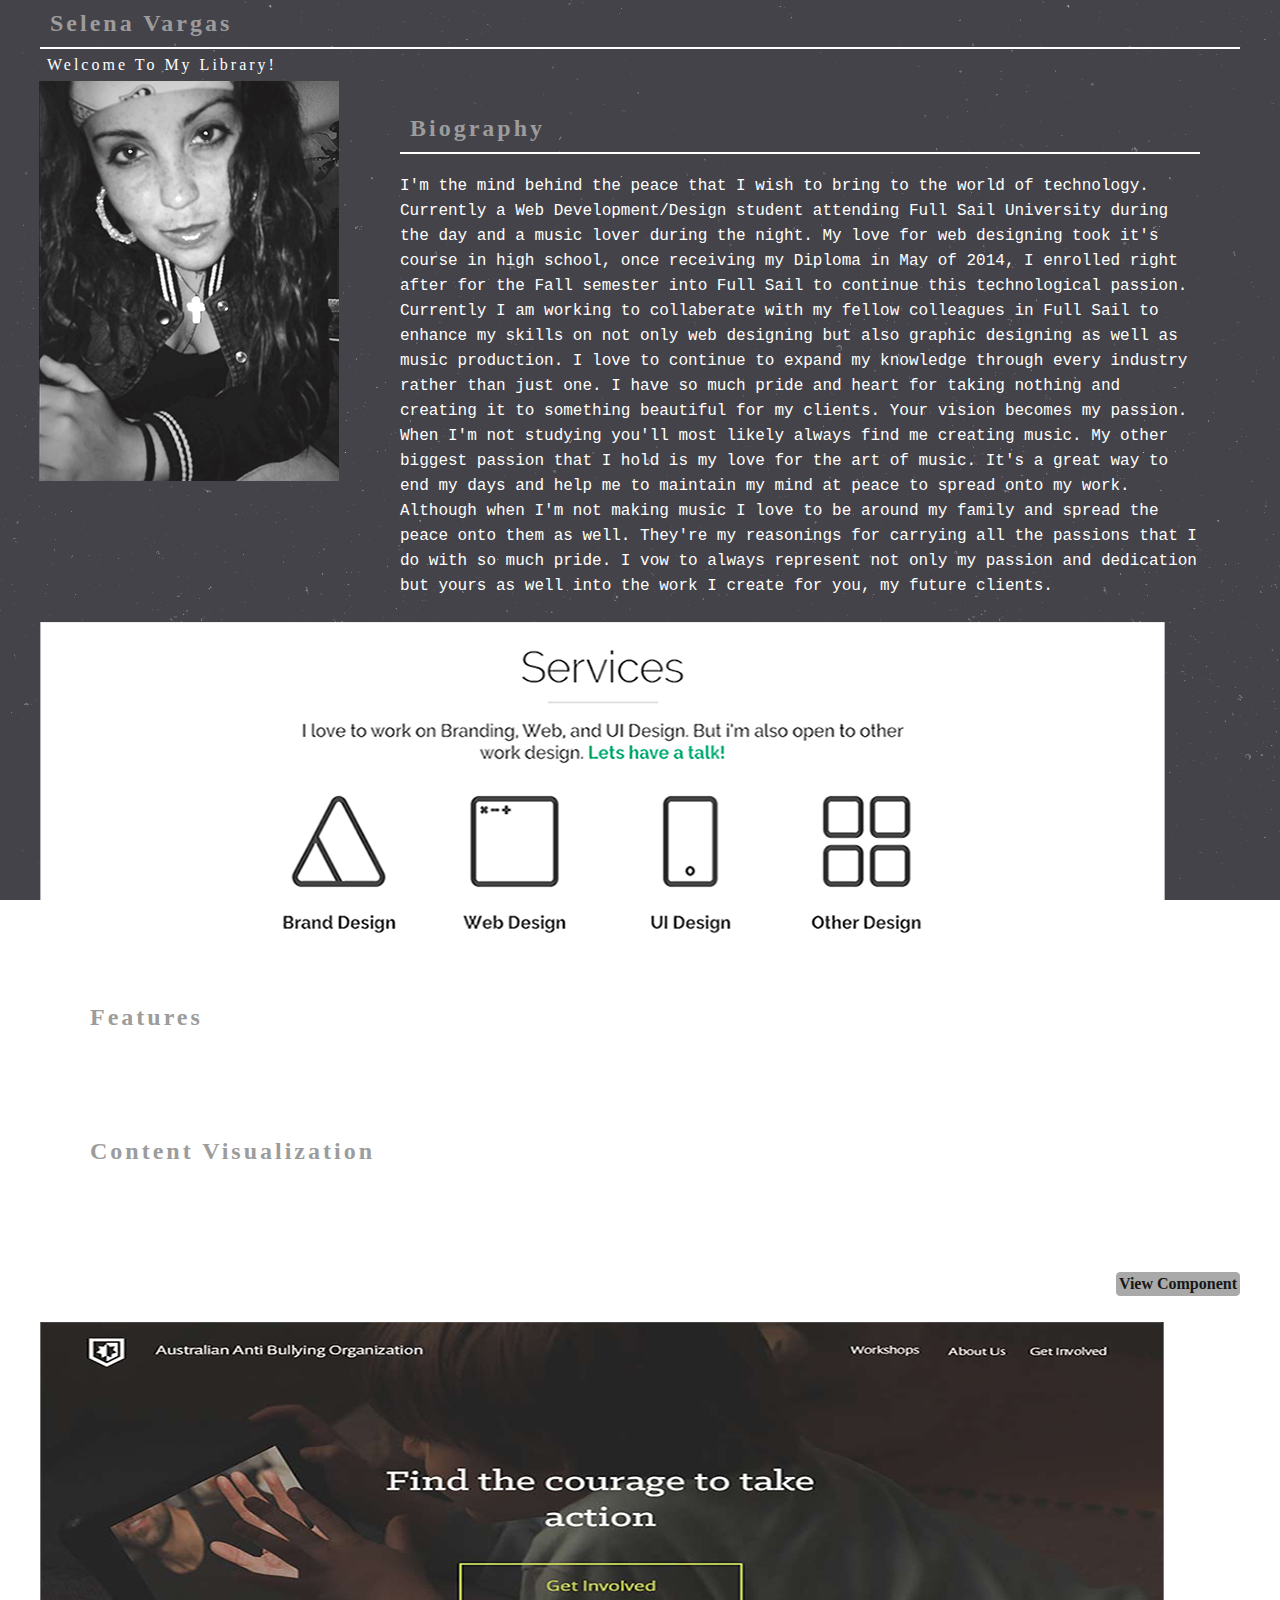
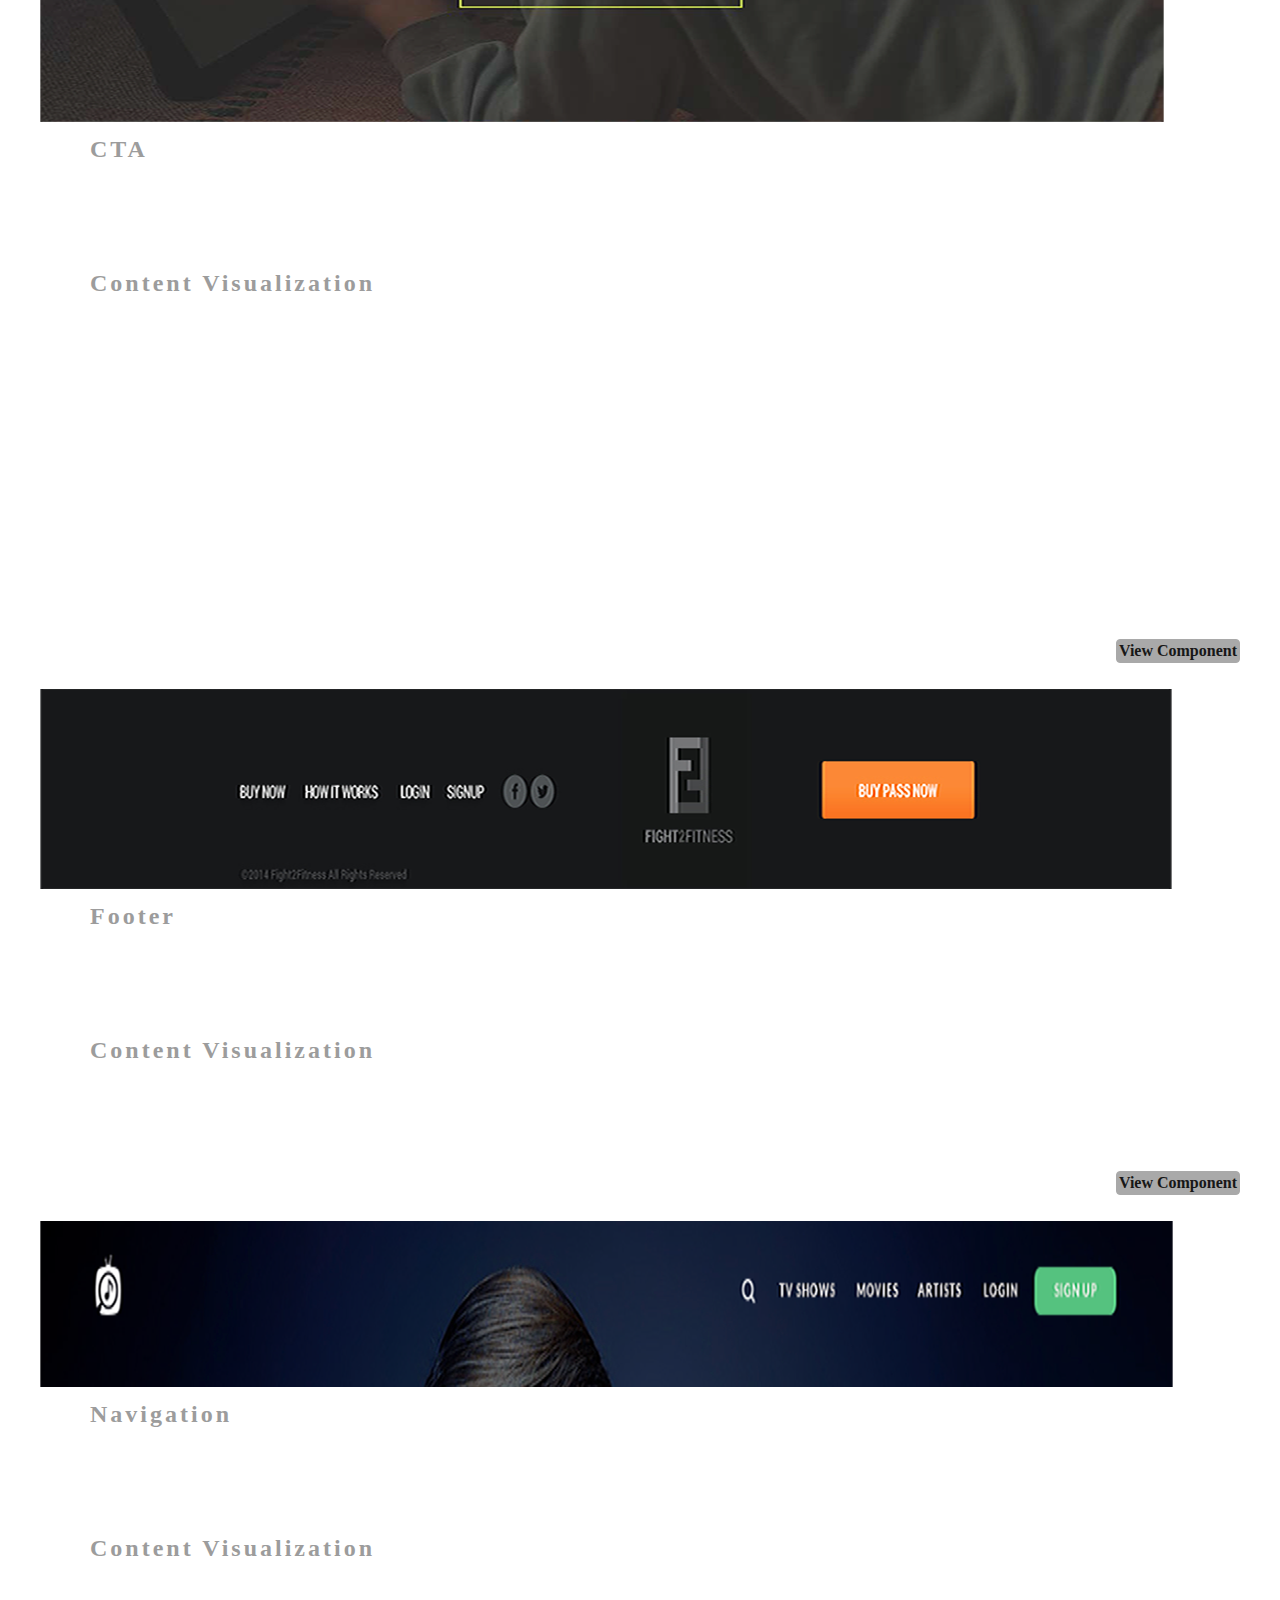
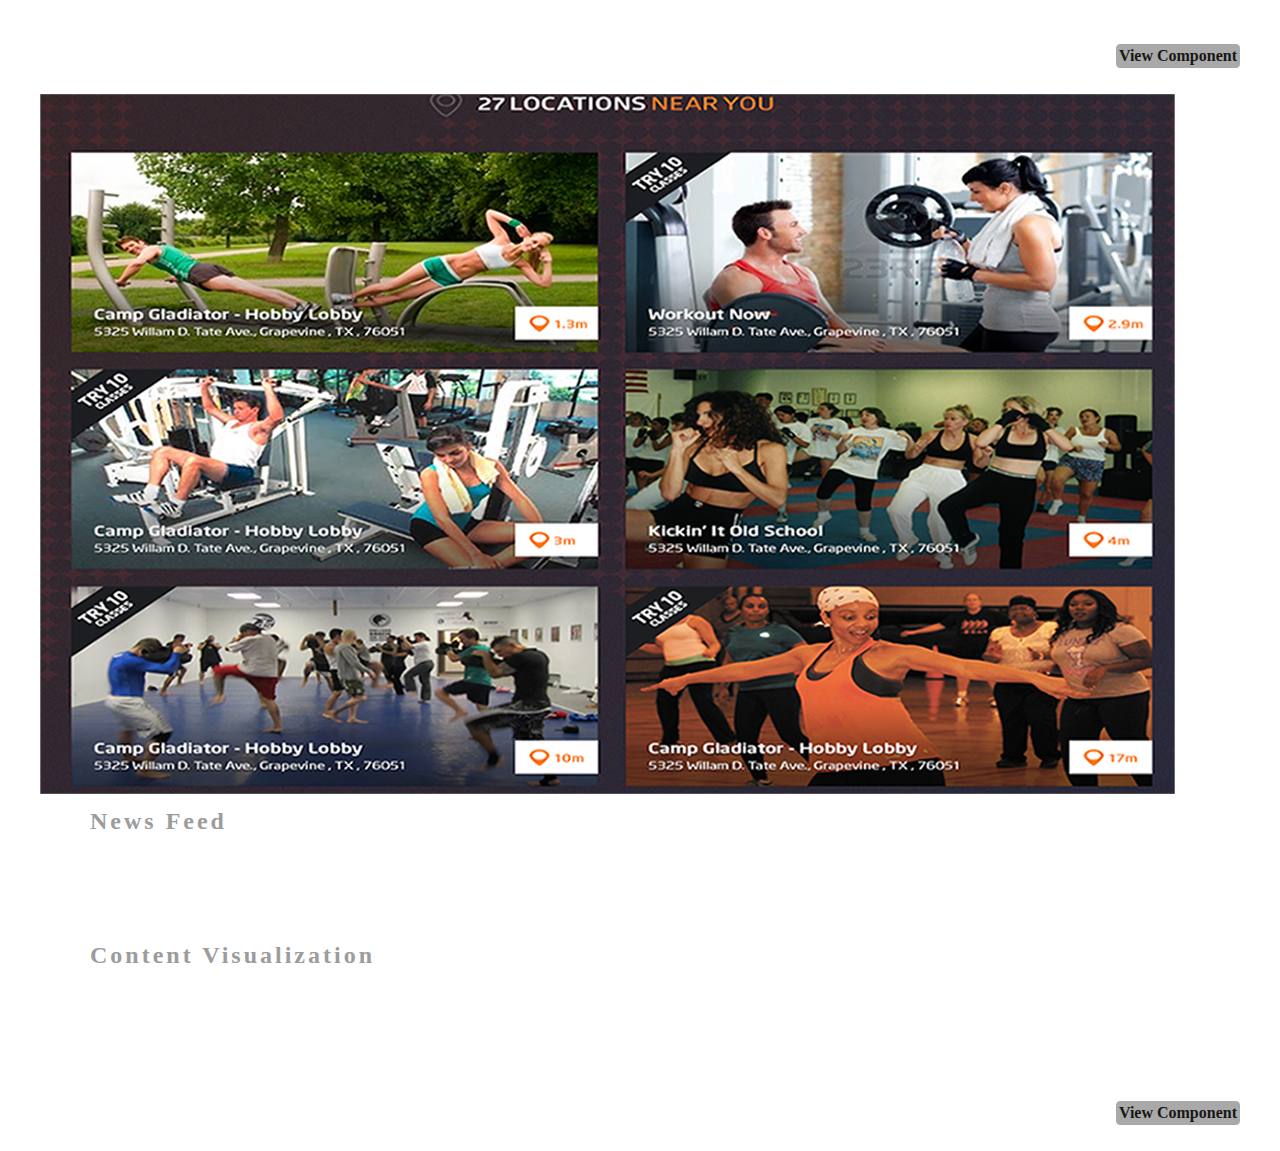
<file: index.html>
<!DOCTYPE html>
<html>
<head>
	<title>WSP: Selena Vargas</title>
	<link rel="stylesheet" type="text/css" href="css/reset.css" />
	<link rel="stylesheet" type="text/css" href="css/main.css" />
</head>
<body>


	<!-- Header -->

	<header>
		<h1>Selena Vargas</h1>
		<p>Welcome To My Library!</p>
	</header>


	<!-- About -->
	<section>
			<article>
				<img class="bio_pic" src="images/svbiosmall.jpg" alt="bio_pic">
			</article>

			<article>
				<h2>Biography</h2>
					<p>I'm the mind behind the peace that I wish to bring to the world of technology.
						Currently a Web Development/Design student attending Full Sail University during the day and a music lover during the night.
						My love for web designing took it's course in high school, once receiving my Diploma in May of 2014, I enrolled right after for the Fall semester into Full Sail to continue this technological passion.
						Currently I am working to collaberate with my fellow colleagues in Full Sail to enhance my skills on not only web designing but also graphic designing as well as music production.
						I love to continue to expand my knowledge through every industry rather than just one. I have so much pride and heart for taking nothing and creating it to something beautiful for my clients.
						Your vision becomes my passion. When I'm not studying you'll most likely always find me creating music. My other biggest passion that I hold is my love for the art of music. It's a great way to end my days and help me to maintain my mind at peace to spread onto my work.
						Although when I'm not making music I love to be around my family and spread the peace onto them as well. They're my reasonings for carrying all the passions that I do with so much pride.
						I vow to always represent not only my passion and dedication but yours as well into the work I create for you, my future clients.
					</p>
			</article>
	</section>

	<!-- Blog, Components -->

	<section>
			<article>
				<img class="component1pic" src="images/component1small.png">
				<h2>Features</h2>
					<p>This section of the website allows users to view what the company/developer
						has to offer and or what he/she is interested in working with. In this case the developer is
						is letting users know he/she loves to work on specific designs listed above but is also open minded to
						learning new designs to work with.
					</p>
				<h3>Content Visualization</h3>
					<p>The visual above starts off with a heading. "Services" consist of a h1-h5 tag. Next you have a
					paragraph tag where it says "I love to work on Branding, Web, and UI Design. But I'm also open
					to other work design. Lets have a talk!" After that "Brand Design, Web Design, UI Design, and Other Design
					consist of heading tags between h1-h5.
					</p>

				<a href="components/1/component.html">View Component</a>

			</article>
	</section>

	<section>
			<article>
				<img class="component1pic" src="images/component2small.png">
				<h2>CTA</h2>
					<p>This section of the website allows users to immediately understand the topic that this website
						is about. It's bringing the user's attention to the topic of bullying and how the company
						wants viewers to participate into the movement of anti-bullying by finding out
						how they too can get involved to stop this world tragedy.
					</p>
				<h3>Content Visualization</h3>
					<p>HTML: The visual above starts off with a title of, "Australian Anti Bullying Organization" which is in a heading
					tag of h1-h5. "Workshops, About Us, and Get Involved" are in a navigation unordered list tag. The words below it "Find the
					courage to take action may be a heading tag as well between h3-h5. "Get Involved" is an anchor tag to take you
					to the next page that will tell you how exactly to become involved with their movement.
					</p>
				<p>CSS: The css of the above image consist of the company's logo floated to the left with a width of half of the page. The title of the web page
					has a margin-bottom of 10px followed by the font-family of"Arial Narrow" and the font size is about 12-15px, which I believe is also the
					default font for this website. Followed by that is the unordered list and that list has a display block of inline
					to make it appear across the screen as it shows. Making our way down the CTA of the page is a heading tag that has
					been possibly positioned down and or "margin auto 0;" to make it the center of the website also having the font size
					of 30px with a font-family of "Arial" bold. Between the CTA and anchor tag is a padding of 10px. "Get Involved" consist
					of a "border: 3px solid #99FF00" with a padding-bottom of 10px to separate the words and a color of "#99FF00". Finally the whole CTA consist
					of a background image that is possibly rounded, fixed, or cover.
				</p>

				<a href="components/2/component.html">View Component</a>

			</article>
	</section>

		<section>
			<article>
				<img class="component1pic" src="images/component3small.png">
				<h2>Footer</h2>
					<p>This section of the website allows users to get a quick refreshment of all of the content
						on the page and also access their account or sign up with the
						company once you have scrolled and viewed the entire site as a whole. It also allows you
						another chance to buy a membership pass with them before you exit the site.
					</p>
				<h3>Content Visualization</h3>
					<p>The visual above starts off with a navigation unordered list tag consisting of the words
					"BUY NOW, HOT IT WORKS, LOGIN, SIGNUP". Followed by an anchor tag of the words "BUY PASS NOW".
					On the very bottom of the template, "2014 Fight2Fitness All Rights Reserved" is a paragraph tag
					with a copyright symbol tag.</p>

				<a href="components/3/component.html">View Component</a>

			</article>
		</section>

	<section>
			<article>
				<img class="component1pic" src="images/component4small.png">
				<h2>Navigation</h2>
					<p>This section of the website allows users to navigate through the website with ease.
						All of the content that the website holds is right on top for the user to get to
						a specific topic they're wanting to research without having to scroll through the entire
						site to find it.
					</p>
				<h3>Content Visualization</h3>
					<p>The visual above is strictly all navigation. The words "TV SHOWS, MOVIES, ARTISTS, LOGIN, SIGN UP"
					are all in a navigation unordered list. The search button may possibly be an icon to help with the navigation.
					</p>

				<a href="components/4/component.html">View Component</a>

			</article>
	</section>

	<section>
			<article>
				<img class="component1pic" src="images/component5small.png">
				<h2>News Feed</h2>
					<p>This section of the website allows users to see what's going on currently with the company. It
						allows visitors to know what and where the next available gym classes are to participate in as well
						and how far they currently are from that particular class.
					</p>
				<h3>Content Visualization</h3>
					<p>The visual above starts off with a heading tag of h1-h5 of the words "27 LOCATIONS NEAR YOU". Followed
					by that is the name of each exercise class on the images listed. Below the name of each class is
					a paragraph tag following the address the exercise class is located. Next to the location of the class
					may be another paragraph tag containing the miles the current user is from that class.</p>

				<a href="components/5/component.html">View Component</a>

			</article>
	</section>

</body>
</html>
</file>
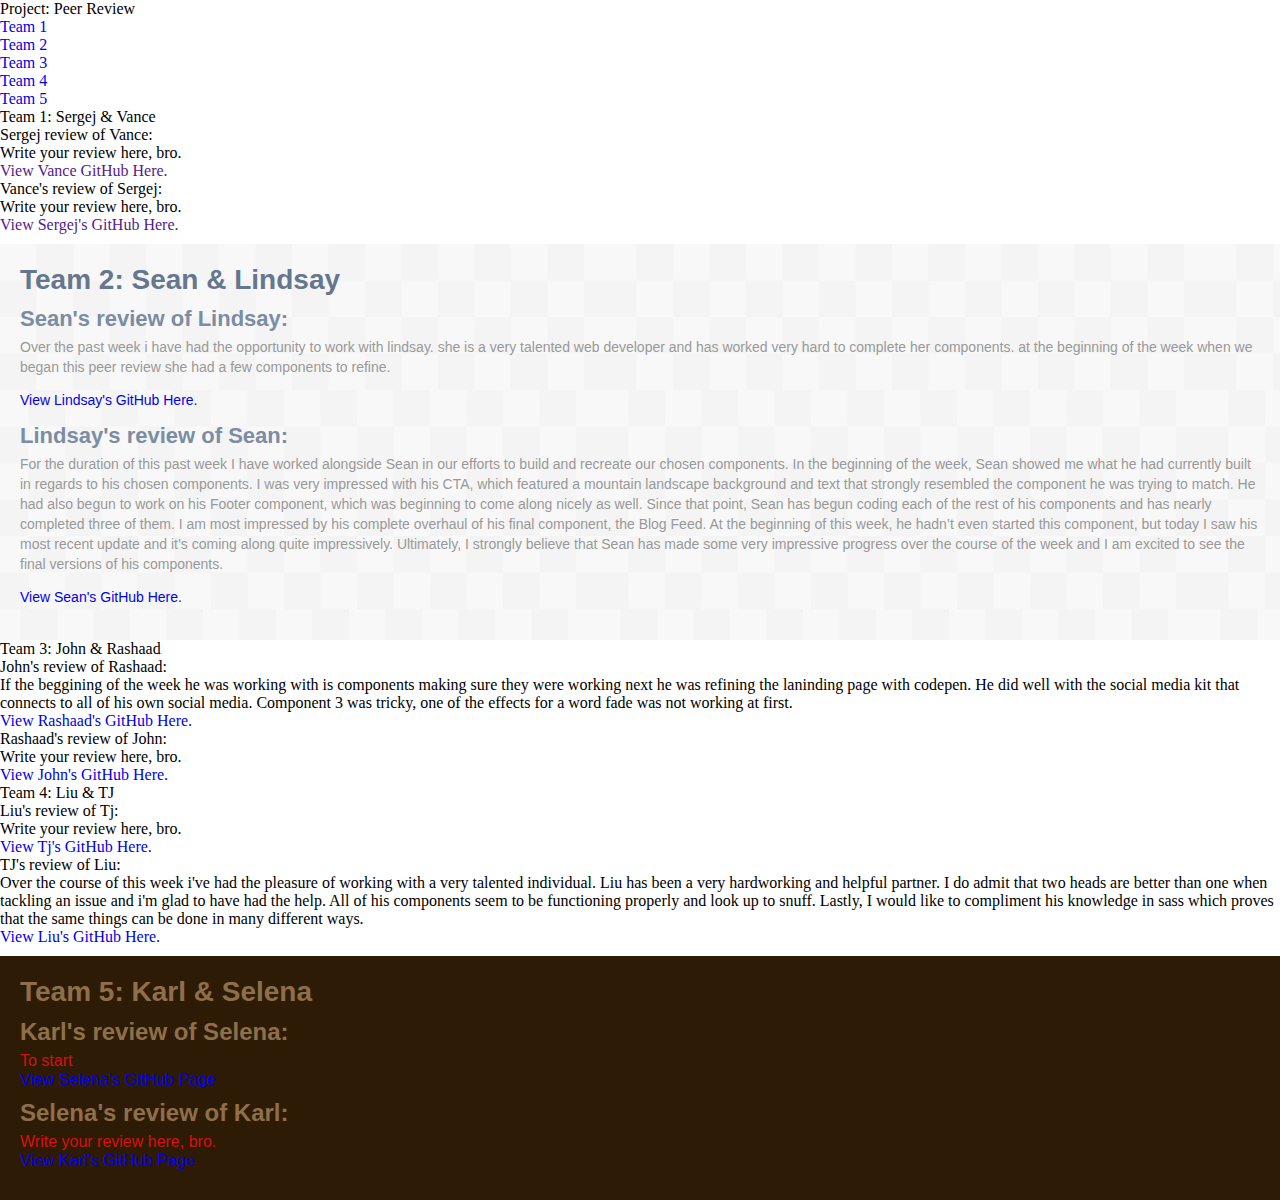
<file: workspace 2/index.html>
<!DOCTYPE html>
<html lang= "en">
	<head>
		<meta charset= "utf-8"/>
		<meta name="viewport" content="width=device-width, initial-scale=1, maximum-scale=1">
		<title>Project: Peer Review</title>
		
		<link href="css/reset.css" rel="stylesheet" type="text/css" />
		<link href="css/style.css" rel="stylesheet" type="text/css" />
	</head>
	
	
	<body>
		
		<header>
			<h1>Project: Peer Review</h1>
			<nav>
				<ul>
					<li><a href="#" class="link" data-this=".team1" data-last=".page">Team 1</a></li>
					<li><a href="#" class="link" data-this=".team2" data-last=".page">Team 2</a></li>
					<li><a href="#" class="link" data-this=".team3" data-last=".page">Team 3</a></li>
					<li><a href="#" class="link" data-this=".team4" data-last=".page">Team 4</a></li>
					<li><a href="#" class="link" data-this=".team5" data-last=".page">Team 5</a></li>
				</ul>
			</nav>
		</header>
		
		
<!-- 	Team 1 -->
		<section class="page team1">
			<h2>Team 1: Sergej & Vance</h2>
			
			<article>
				<h3>Sergej review of Vance:</h3>
				<p>Write your review here, bro.</p>
				<a href="" target="_blank">View Vance GitHub Here.</a>
			</article>
			
			<article>
			 	<h3>Vance's review of Sergej:</h3>
				<p>Write your review here, bro.</p>
				<a href="" target="_blank">View Sergej's GitHub Here.</a>
			</article>
        </section>
<!-- End Team 1 -->		
		
		
		
		

<!-- 	Team 2 -->		
		<section class="page team2">
			<h2>Team 2: Sean & Lindsay</h2>
			
			<article>
				<h3>Sean's review of Lindsay:</h3>
				<p>Over the past week i have had the opportunity to work with lindsay. she is a very talented web developer and has worked very hard
				to complete her components. at the beginning of the week when we began this peer review she had a few components to refine.
				</p>
				<a href="http://lindsayhampton.github.io/WSP/" target="_blank">View Lindsay's GitHub Here.</a>
			</article>
			
			<article>
			 	<h3>Lindsay's review of Sean:</h3>
				<p>For the duration of this past week I have worked alongside Sean in our efforts to build and recreate our chosen components. In the beginning of the week, Sean showed me what he had currently built in regards to his chosen components. I was very impressed with his CTA, which featured a mountain landscape background and text that strongly resembled the component he was trying to match. He had also begun to work on his Footer component, which was beginning to come along nicely as well. Since that point, Sean has begun coding each of the rest of his components and has nearly completed three of them. I am most impressed by his complete overhaul of his final component, the Blog Feed. At the beginning of this week, he hadn’t even started this component, but today I saw his most recent update and it’s coming along quite impressively. Ultimately, I strongly believe that Sean has made some very impressive progress over the course of the week and I am excited to see the final versions of his components.</p>
				<a href="http://seanedw1.github.io/wsp_edwards_sean/index.html" target="_blank">View Sean's GitHub Here.</a>
			</article>

		</section>
<!-- End Team 2 -->	
		
		
		
		
<!-- 	Team 3 -->				
		<section class="page team3">
			<h2>Team 3: John & Rashaad</h2>
			<article>
				<h3>John's review of Rashaad:</h3>
				<p>If the beggining of the week he was working with is components making sure they were working next he was
				refining the laninding page with codepen. He did well with the social media kit that connects to all of  his own social media.
				Component 3 was tricky, one of the effects for a word fade was not working at first.</p>
				<a href="http://mangenius200.github.io/WSP/wsp_project-master/index.html" target="_blank">View Rashaad's GitHub Here.</a>
			</article>
			
			<article>
			 	<h3>Rashaad's review of John:</h3>
				<p>Write your review here, bro.</p>
				<a href="http://johnkunkle1987.github.io/Web-Standards-Project/week_1_project/" target="_blank">View John's GitHub Here.</a>
			</article>
		</section>
<!-- End Team 3 -->	
		
		
		
		
		
<!-- 	Team 4 -->						
		<section class="page team4">
			<h2>Team 4: Liu  & TJ</h2>
			<article>
				<h3>Liu's review of Tj:</h3>
				<p>Write your review here, bro.</p>
				<a href="http://fs-timothymccoy.github.io/WSP/ProjectPlanning/index.html" target="_blank">View Tj's GitHub Here.</a>
			</article>
			
			<article>
			 	<h3>TJ's review of Liu:</h3>
				<p>Over the course of this week i've had the pleasure of working with a very talented individual. Liu has been a very hardworking and helpful partner. I do admit that two heads are better than one when tackling an issue and i'm glad to have had the help. All of his components seem to be functioning properly and look up to snuff. Lastly, I would like to compliment his knowledge in sass which proves that the same things can be done in many different ways.</p>
				<a href="http://maumasi.github.io/WSP_082015/" target="_blank">View Liu's GitHub Here.</a>
			</article>
			
    	</section>		
<!-- End Team 4 -->	


<!-- 	Team 5 -->						
		<section class="page team5">
			<h2>Team 5: Karl & Selena</h2>
			<article>
				<h3>Karl's review of Selena:</h3>
				<p>To start</p>
				<a href="http://smvargas787.github.io/WSP-2.5/index.html" target="_blank">View Selena's GitHub Page</a>
			</article>
			
			<article>
			 	<h3>Selena's review of Karl:</h3>
				<p>Write your review here, bro.</p>
			    <a href="http://kjrohr.github.io/wps_project/blog/index.html" target="_blank">View Karl's GitHub Page</a>
			</article>
			
			
            
            
		</section>		
<!-- End Team 5 -->	



		
<!-- jquery -->
		<script src="https://ajax.googleapis.com/ajax/libs/jquery/1.11.3/jquery.min.js"></script>
	<!--	<script src="js/jquery-1.11.3.min.js"></script> -->
		<script src="js/main.js"></script>
		
	</body>
</html>
</file>
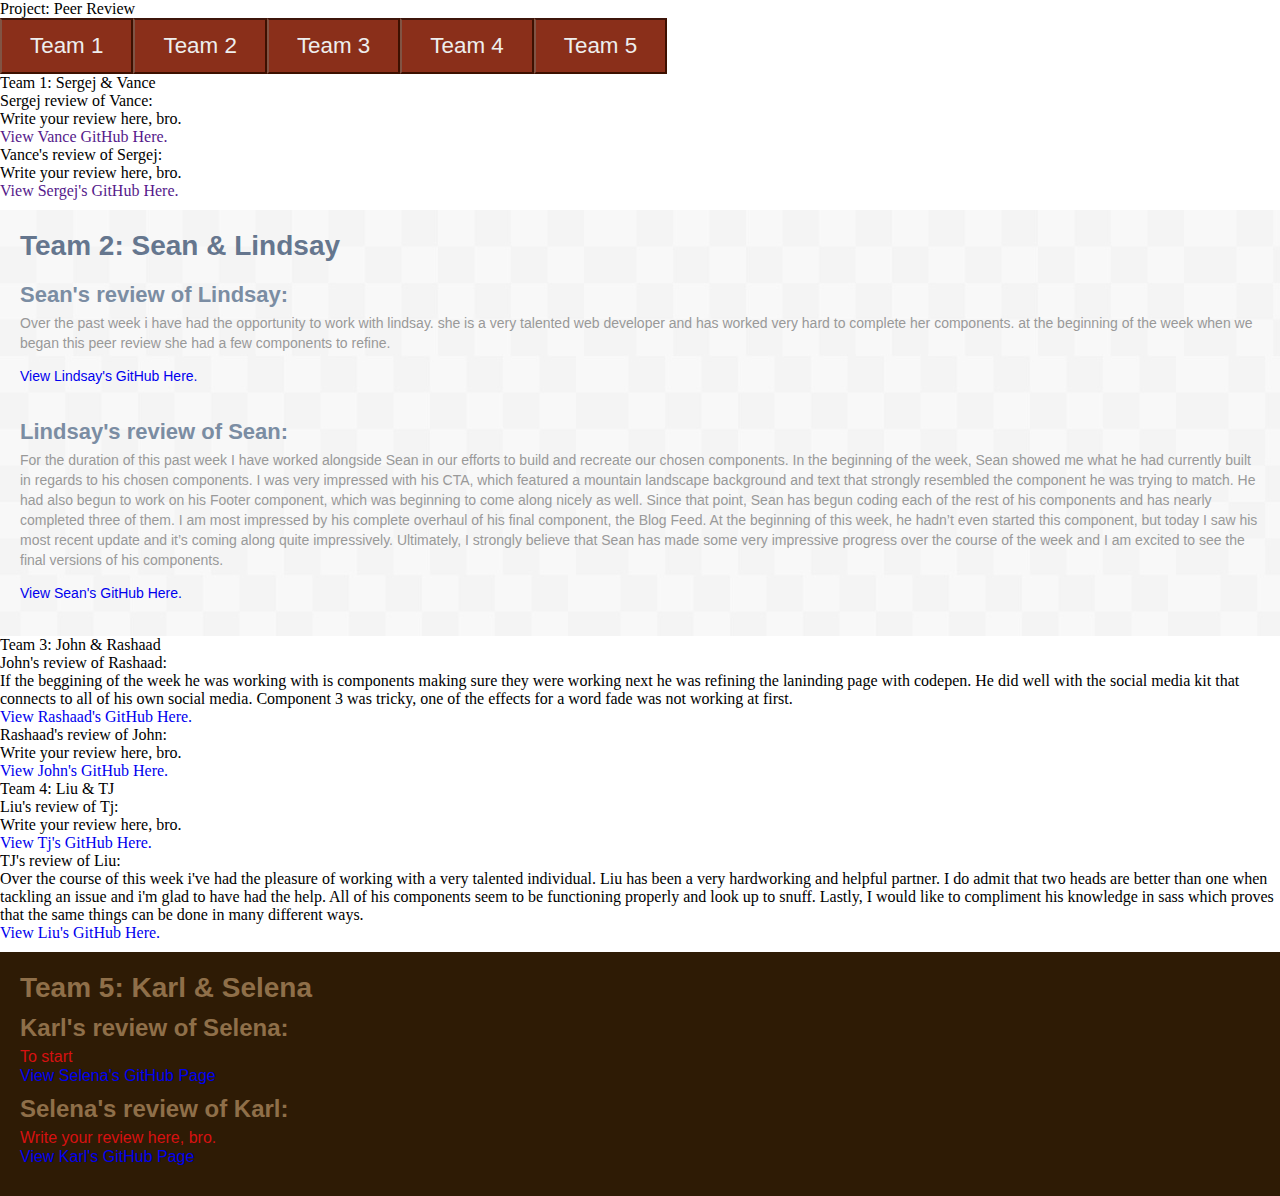
<file: workspace 3/index.html>
<!DOCTYPE html>
<html lang= "en">
	<head>
		<meta charset= "utf-8"/>
		<meta name="viewport" content="width=device-width, initial-scale=1, maximum-scale=1">
		<title>Project: Peer Review</title>
		
		<link href="css/reset.css" rel="stylesheet" type="text/css" />
		<link href="css/style.css" rel="stylesheet" type="text/css" />
	</head>
	
	
	<body>
		
		<header>
			<h1>Project: Peer Review</h1>
			<nav>
				<ul id="nav">
					<li><a href="#" class="link" data-this=".team1" data-last=".page">Team 1</a></li>
					<li><a href="#" class="link" data-this=".team2" data-last=".page">Team 2</a></li>
					<li><a href="#" class="link" data-this=".team3" data-last=".page">Team 3</a></li>
					<li><a href="#" class="link" data-this=".team4" data-last=".page">Team 4</a></li>
					<li><a href="#" class="link" data-this=".team5" data-last=".page">Team 5</a></li>
				</ul>
			</nav>
		</header>
		
		
<!-- 	Team 1 -->
		<section class="page team1">
			<h2>Team 1: Sergej & Vance</h2>
			
			<article>
				<h3>Sergej review of Vance:</h3>
				<p>Write your review here, bro.</p>
				<a href="" target="_blank">View Vance GitHub Here.</a>
			</article>
			
			<article>
			 	<h3>Vance's review of Sergej:</h3>
				<p>Write your review here, bro.</p>
				<a href="" target="_blank">View Sergej's GitHub Here.</a>
			</article>
        </section>
<!-- End Team 1 -->		
		
		
		
		

<!-- 	Team 2 -->		
		<section class="page team2">
			<h2>Team 2: Sean & Lindsay</h2>
			
			<article>
				<h3>Sean's review of Lindsay:</h3>
				<p>Over the past week i have had the opportunity to work with lindsay. she is a very talented web developer and has worked very hard
				to complete her components. at the beginning of the week when we began this peer review she had a few components to refine.
				</p>
				<a href="http://lindsayhampton.github.io/WSP/" target="_blank">View Lindsay's GitHub Here.</a>
			</article>
			
			<article>
			 	<h3>Lindsay's review of Sean:</h3>
				<p>For the duration of this past week I have worked alongside Sean in our efforts to build and recreate our chosen components. In the beginning of the week, Sean showed me what he had currently built in regards to his chosen components. I was very impressed with his CTA, which featured a mountain landscape background and text that strongly resembled the component he was trying to match. He had also begun to work on his Footer component, which was beginning to come along nicely as well. Since that point, Sean has begun coding each of the rest of his components and has nearly completed three of them. I am most impressed by his complete overhaul of his final component, the Blog Feed. At the beginning of this week, he hadn’t even started this component, but today I saw his most recent update and it’s coming along quite impressively. Ultimately, I strongly believe that Sean has made some very impressive progress over the course of the week and I am excited to see the final versions of his components.</p>
				<a href="http://seanedw1.github.io/wsp_edwards_sean/index.html" target="_blank">View Sean's GitHub Here.</a>
			</article>

		</section>
<!-- End Team 2 -->	
		
		
		
		
<!-- 	Team 3 -->				
		<section class="page team3">
			<h2>Team 3: John & Rashaad</h2>
			<article>
				<h3>John's review of Rashaad:</h3>
				<p>If the beggining of the week he was working with is components making sure they were working next he was
				refining the laninding page with codepen. He did well with the social media kit that connects to all of  his own social media.
				Component 3 was tricky, one of the effects for a word fade was not working at first.</p>
				<a href="http://mangenius200.github.io/WSP/wsp_project-master/index.html" target="_blank">View Rashaad's GitHub Here.</a>
			</article>
			
			<article>
			 	<h3>Rashaad's review of John:</h3>
				<p>Write your review here, bro.</p>
				<a href="http://johnkunkle1987.github.io/Web-Standards-Project/week_1_project/" target="_blank">View John's GitHub Here.</a>
			</article>
		</section>
<!-- End Team 3 -->	
		
		
		
		
		
<!-- 	Team 4 -->						
		<section class="page team4">
			<h2>Team 4: Liu  & TJ</h2>
			<article>
				<h3>Liu's review of Tj:</h3>
				<p>Write your review here, bro.</p>
				<a href="http://fs-timothymccoy.github.io/WSP/ProjectPlanning/index.html" target="_blank">View Tj's GitHub Here.</a>
			</article>
			
			<article>
			 	<h3>TJ's review of Liu:</h3>
				<p>Over the course of this week i've had the pleasure of working with a very talented individual. Liu has been a very hardworking and helpful partner. I do admit that two heads are better than one when tackling an issue and i'm glad to have had the help. All of his components seem to be functioning properly and look up to snuff. Lastly, I would like to compliment his knowledge in sass which proves that the same things can be done in many different ways.</p>
				<a href="http://maumasi.github.io/WSP_082015/" target="_blank">View Liu's GitHub Here.</a>
			</article>
			
    	</section>		
<!-- End Team 4 -->	


<!-- 	Team 5 -->						
		<section class="page team5">
			<h2>Team 5: Karl & Selena</h2>
			<article>
				<h3>Karl's review of Selena:</h3>
				<p>To start</p>
				<a href="http://smvargas787.github.io/WSP-2.5/index.html" target="_blank">View Selena's GitHub Page</a>
			</article>
			
			<article>
			 	<h3>Selena's review of Karl:</h3>
				<p>Write your review here, bro.</p>
			    <a href="http://kjrohr.github.io/wps_project/blog/index.html" target="_blank">View Karl's GitHub Page</a>
			</article>
			
			
            
            
		</section>		
<!-- End Team 5 -->	



		
<!-- jquery -->
		<script src="https://ajax.googleapis.com/ajax/libs/jquery/1.11.3/jquery.min.js"></script>
	<!--	<script src="js/jquery-1.11.3.min.js"></script> -->
		<script src="js/main.js"></script>
		
	</body>
</html>
</file>
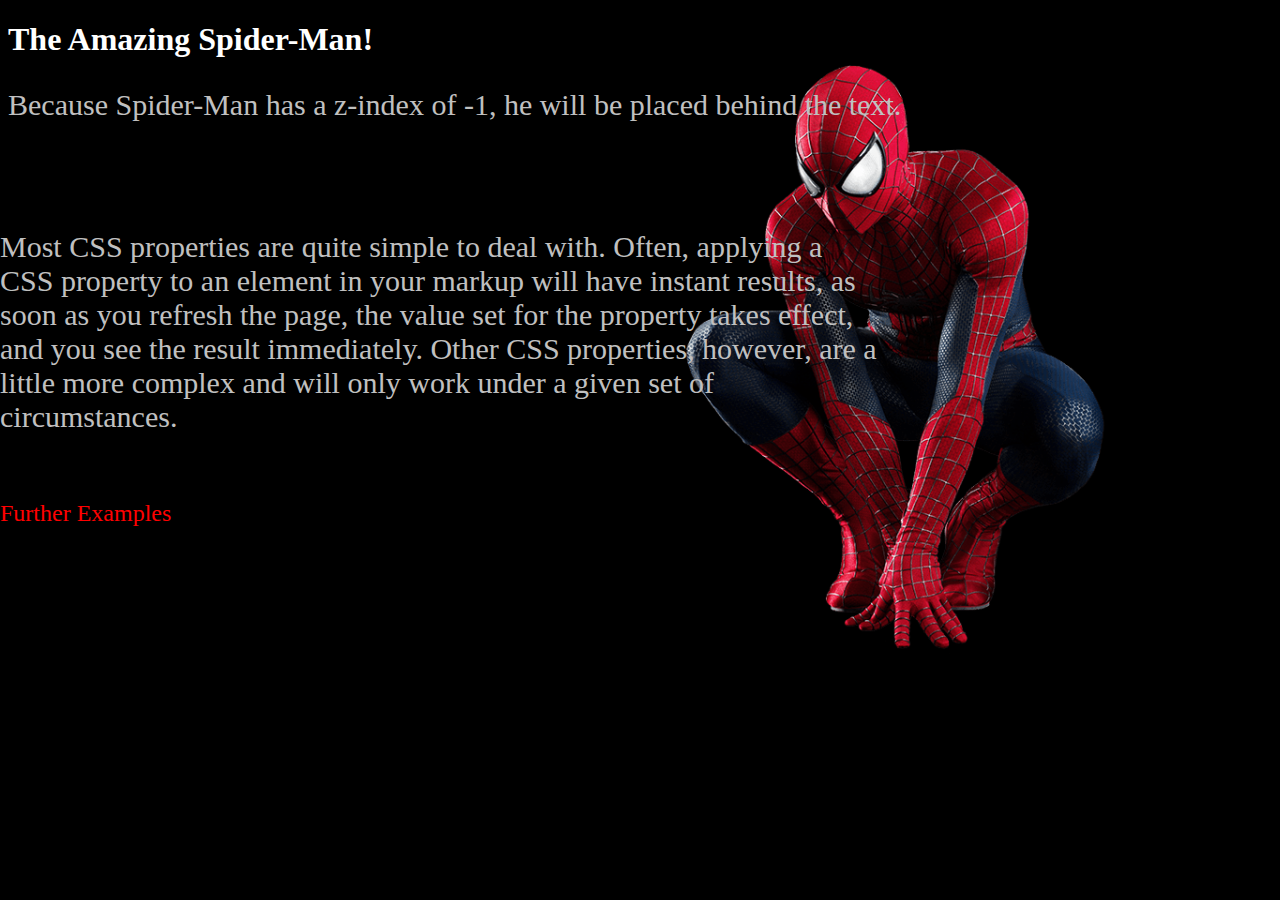
<file: Z-Index/z-index.html>
<!DOCTYPE html>
<html>
<head>
    <link rel="stylesheet" type="text/css" href="css/style.css" />
</head>
<body>

<h1>The Amazing Spider-Man!</h1>

<img class="spiderman" src="images/spiderman.png" alt="spiderman">

<p>Because Spider-Man has a z-index of -1, he will be placed behind the text.</p>

<p>
    Most CSS properties are quite simple to deal with. Often,
    applying a CSS property to an element in your markup will have instant results,
    as soon as you refresh the page, the value set for the property takes effect,
    and you see the result immediately. Other CSS properties, however, are a little more complex
    and will only work under a given set of circumstances.
</p>

<a href="http://www.smashingmagazine.com/2009/09/the-z-index-css-property-a-comprehensive-look/">Further Examples</a>










<!--<section>-->

<!--<h2>Top Negative Margins</h2>-->
<!--<img class="zindex" src="images/Negative.png" alt="spiderman">-->

<!--<h3>Z-Index values but no positioning.</h3>-->
<!--<img class="zindex" src="images/nonposition.png" alt="spiderman">-->

<!--<h4>Z-Index with Position: Relative added to the values.</h4>-->
<!--<img class="zindex" src="images/zindex.png" alt="spiderman">-->

<!--</section>-->

</body>
</html>
</file>
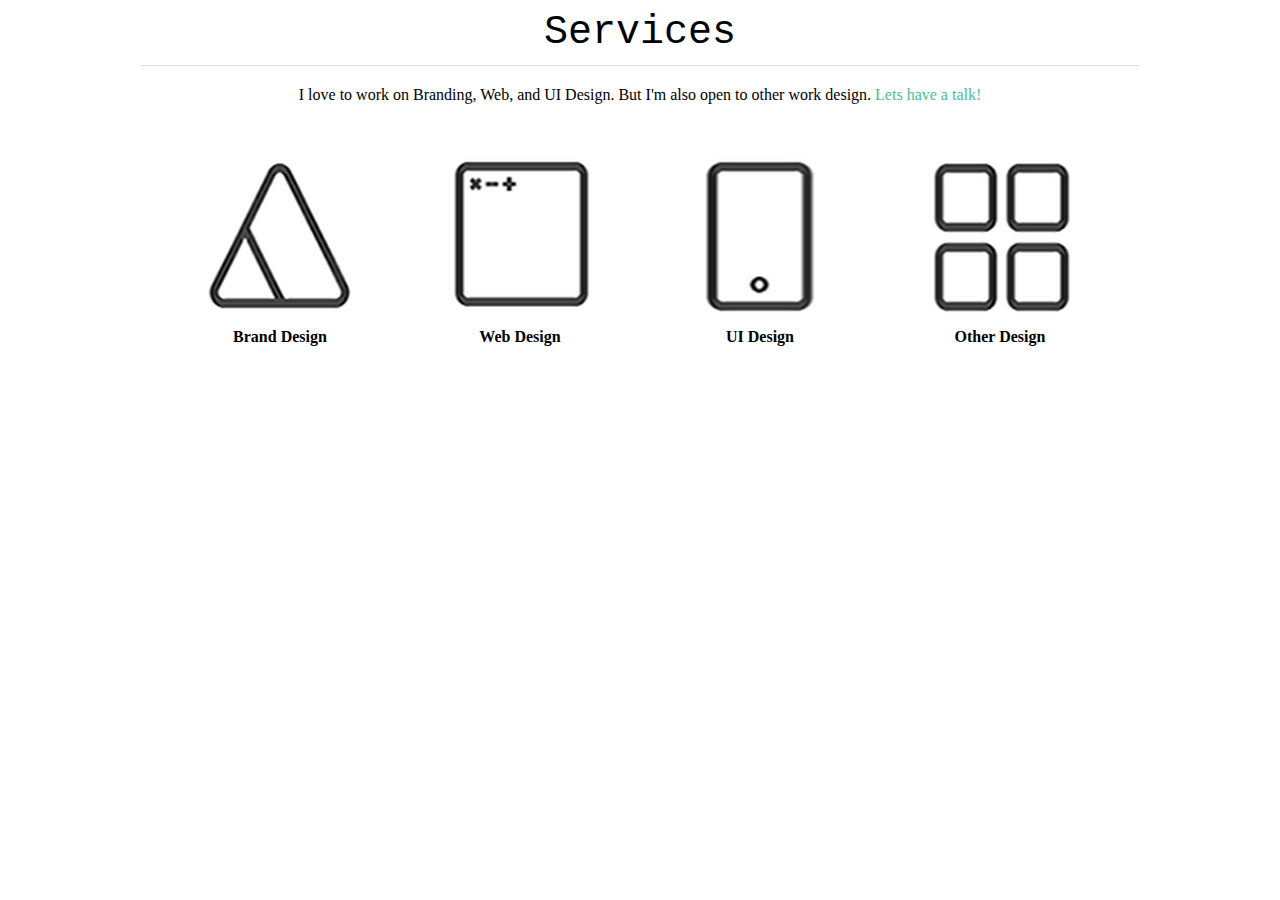
<file: components/1/component.html>
<!DOCTYPE html>
<html>
<head>
	<title>WSP Component: Selena Vargas</title>

	<link rel="stylesheet" type="text/css" href="../../css/reset.css" />
	<link rel="stylesheet" type="text/css" href="component.css" />

	
</head>
<body>

	<!-- Component -->
	<section>
		<h2>Services</h2>
		<p>I love to work on Branding, Web, and UI Design. But I'm also open to other work design.
			<strong>Lets have a talk!</strong>
		</p>

		<article>
			<img src="Brand_Designsmall.png" alt="Brand_Design">
			<h3>Brand Design</h3>
		</article>

		<article>
			<img src="Web_Designsmall.png" alt="Web_Design">
			<h3>Web Design</h3>
		</article>

		<article>
			<img src="UI_Designsmall.png" alt="UI_Design">
			<h3>UI Design</h3>
		</article>

		<article>
			<img src="Other_Designsmall.png" alt="Other_Design">
			<h3>Other Design</h3>
		</article>

	</section>

	<!-- End Component -->
	
</body>
</html>
</file>
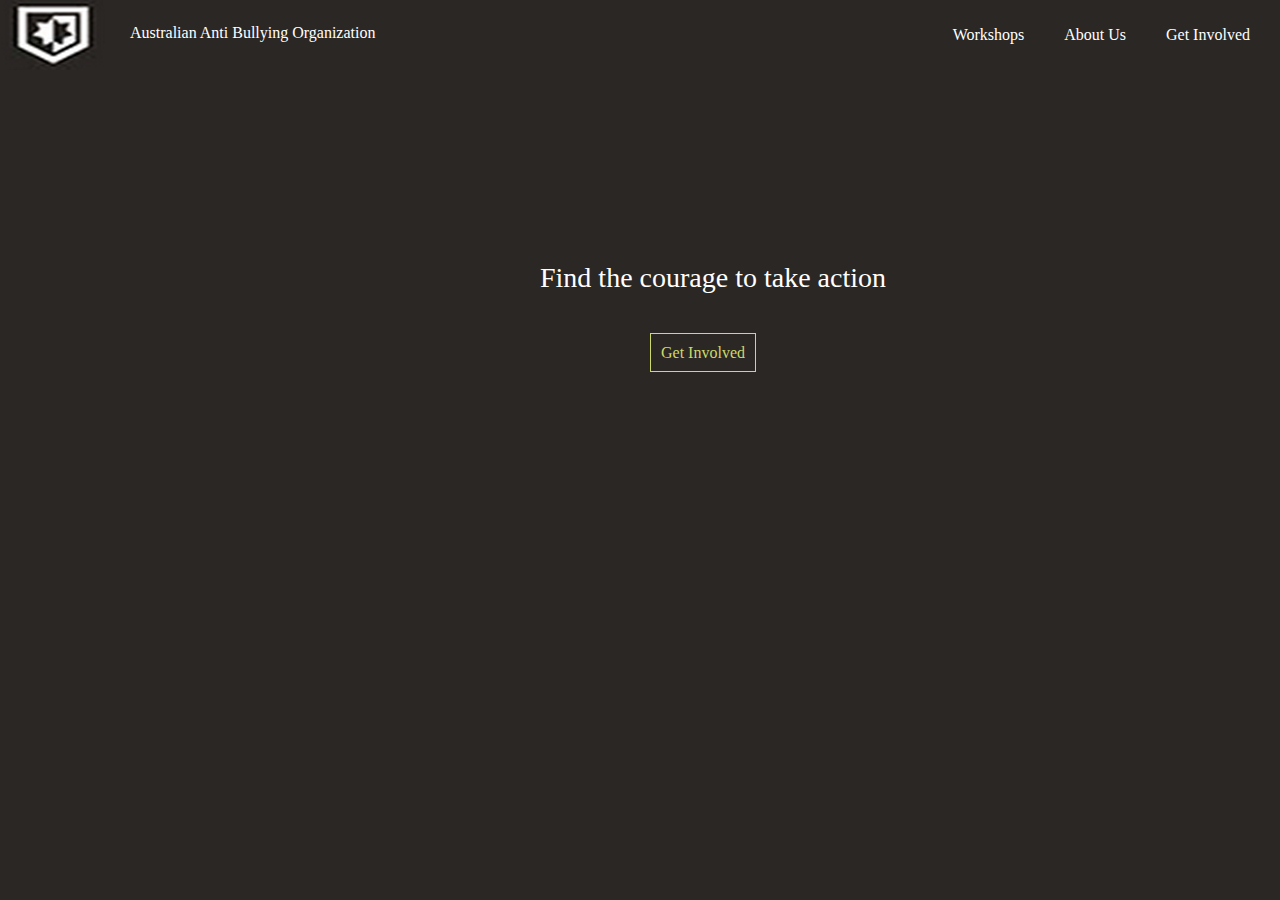
<file: components/2/component.html>
<!DOCTYPE html>
<html>
<head>
	<title>WSP Component: Selena Vargas</title>

	<link rel="stylesheet" type="text/css" href="../../css/reset.css" />
	<link rel="stylesheet" type="text/css" href="component.css" />

	
</head>
<body>

	<!-- Component -->
<header>
	<section>

	<img src="BullyingLogo.png" alt="Bullying_Logo">
	<h1>Australian Anti Bullying Organization</h1>

	<nav>
		<ul>
			<li><a href="">Get Involved</a></li>
			<li><a href="">About Us</a></li>
			<li><a href="">Workshops</a></li>
		</ul>
	</nav>
	</section>

	<section>
		<article>
		<h2>Find the courage to take action</h2>
		<p><a href="">Get Involved</a></p>
		</article>
	</section>
</header>
	<!-- End Component -->
	
</body>
</html>
</file>
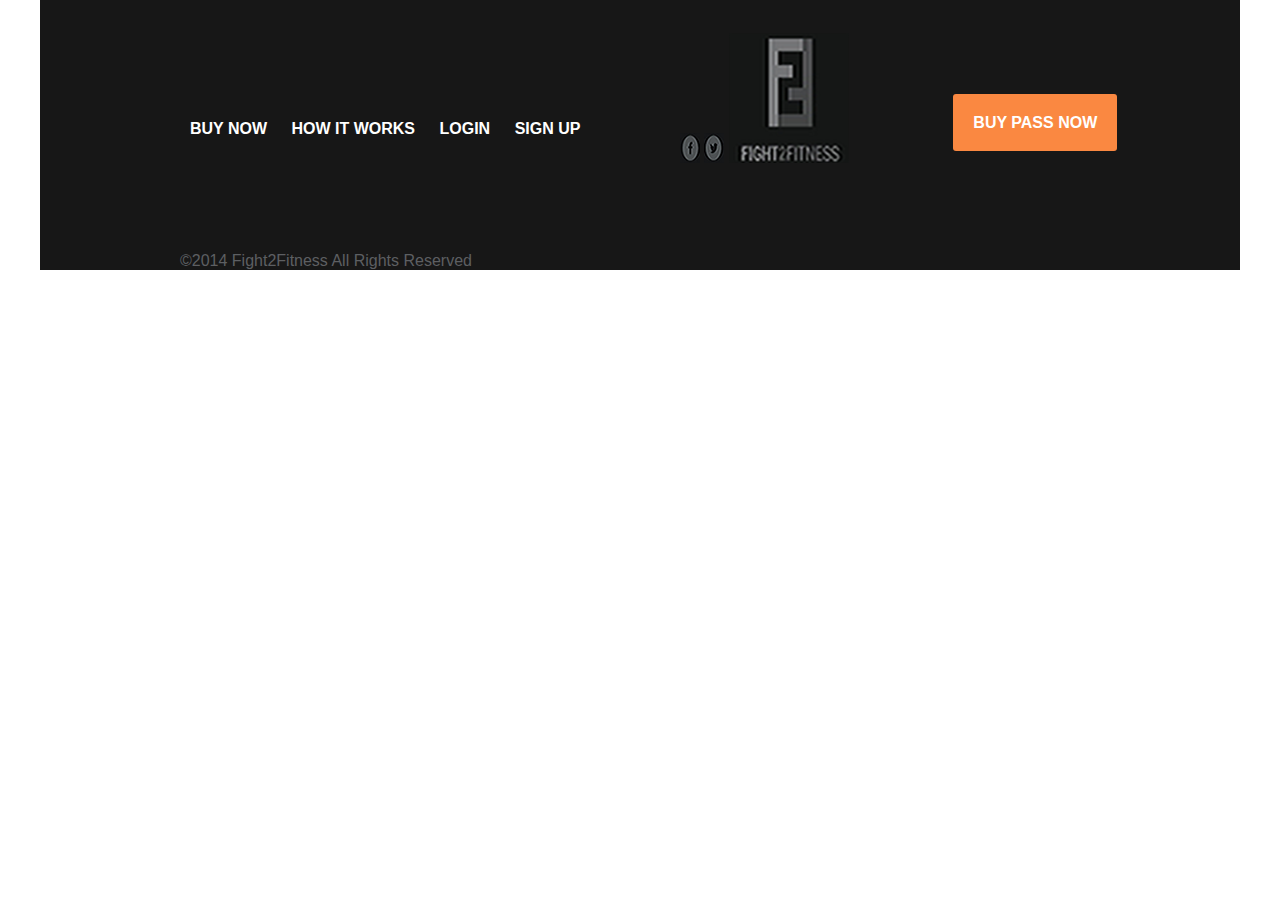
<file: components/3/component.html>
<!DOCTYPE html>
<html>
<head>
	<title>WSP Component: Selena Vargas</title>

	<link rel="stylesheet" type="text/css" href="../../css/reset.css" />
	<link rel="stylesheet" type="text/css" href="component.css" />

	
</head>
<body>

	<!-- Component -->
	<footer>

		<nav>
			<ul>
				<li><a href="">Buy Now</a></li>
				<li><a href="">How It Works</a></li>
				<li><a href="">Login</a></li>
				<li><a href="">Sign Up</a></li>
			</ul>
		</nav>

		<section>

			<img src="facebooksmall1.png" alt="Facebook">
			<img src="twittersmall1.png" alt="Twitter">
			<img src="Fight2Fitnesslogosmall.png" alt="Fight2FitnessLogo">

			<a href="">Buy Pass Now</a>

		</section>

		<p>&copy;2014 Fight2Fitness All Rights Reserved</p>

	</footer>

	<!-- End Component -->
	
</body>
</html>
</file>
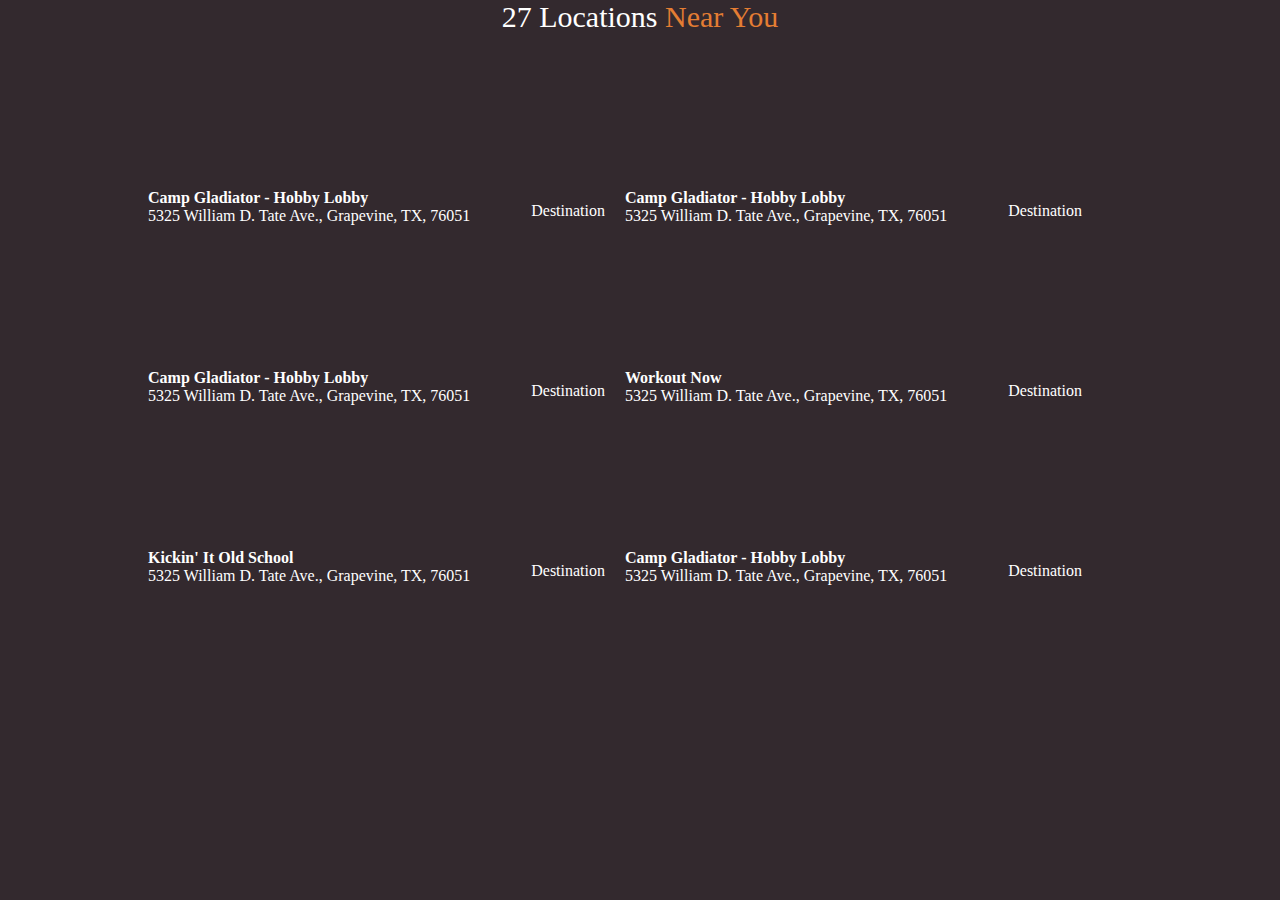
<file: components/5/component.html>
<!DOCTYPE html>
<html>
<head>
	<title>WSP Component: Selena Vargas</title>

	<link rel="stylesheet" type="text/css" href="../../css/reset.css" />
	<link rel="stylesheet" type="text/css" href="component.css" />

	
</head>
<body>

	<!-- Component -->
<section>
	<h1><strong>27 Locations</strong> Near You</h1>
		<article>
			<!--<img src="1stpic.png">-->
			<h2>Camp Gladiator - Hobby Lobby</h2>
			<p>5325 William D. Tate Ave., Grapevine, TX, 76051</p>
			<a href="">Destination</a>
		</article>

		<article>
			<!--<img src="2ndpic.png">-->
			<h2>Camp Gladiator - Hobby Lobby</h2>
			<p>5325 William D. Tate Ave., Grapevine, TX, 76051</p>
			<a href="">Destination</a>
		</article>

		<article>
			<!--<img src="3rdpic.png">-->
			<h2>Camp Gladiator - Hobby Lobby</h2>
			<p>5325 William D. Tate Ave., Grapevine, TX, 76051</p>
			<a href="">Destination</a>
		</article>

		<article>
			<!--<img src="4pic.png">-->
			<h2>Workout Now</h2>
			<p>5325 William D. Tate Ave., Grapevine, TX, 76051</p>
			<a href="">Destination</a>
		</article>

		<article>
			<!--<img src="5pic.png">-->
			<h2>Kickin' It Old School</h2>
			<p>5325 William D. Tate Ave., Grapevine, TX, 76051</p>
			<a href="">Destination</a>
		</article>

		<article>
			<!--<img src="6pic.png">-->
			<h2>Camp Gladiator - Hobby Lobby</h2>
			<p>5325 William D. Tate Ave., Grapevine, TX, 76051</p>
			<a href="">Destination</a>
		</article>
</section>
	<!-- End Component -->
	
</body>
</html>
</file>
<file: css/main.css>
/* Project CSS 
============================================================
============================================================*/



/* HEADER ============================== */

body{
    background-image: url("../images/stardust.png");
    background-attachment: fixed;
    /*background-repeat: round;*/
}
header, section{
    /*background-color: #444444;*/
    color: #fff;
    max-width: 1200px;
    margin: auto 0;
}

h1,h2, h3{
    font-weight: bold;
    font-size: 24px;
    padding: 10px;
    letter-spacing: 3px;
    position: relative;
    left: 40px;
    border-bottom: solid 2px #ffffff;
    color: #9C9C9C;
}

/*Paragraphs*/

header p{
    position: relative;
    left: 40px;
    letter-spacing: 3px;
    padding: 7px;
    /*text-transform: uppercase;*/

}

section p:nth-of-type(3){
    position: relative;
    top: 10px;
}

section p{
    padding-top: 10px;
    line-height: 25px;
    font-family: "Courier New", Courier, monospace;
}

/*p:last-of-type{*/
    /*margin-right: 500px;*/
    /*padding: 10px;*/
/*}*/

.bio_pic{
    margin-left: 39px;
    margin-bottom: 10px;
}

/* ABOUT ============================== */

article:nth-of-type(2){
    float: right;
    width: 800px;
    margin-top: -390px;
    /*position: relative;*/
    /*bottom: 400px;*/
}

article:nth-of-type(2) h2{
    margin-bottom: 10px;
    left: 0;

}

article:nth-of-type(2) p{
    line-height: 25px;
    margin-bottom: 23px;
}

/*article:nth-of-type(3){*/
    /*margin: 0 auto;*/
    /*width: 900px;*/
/*}*/

/*View Component Link*/
a{
    color: #171717;
    font-weight: bold;
    border: solid 1px #A9A9A9;
    padding: 2px;
    background-color: #A9A9A9;
    border-radius: 4px;
    position: relative;
    top: 10px;
    float: right;
}

/* COMPONENTS ============================== */

section:nth-of-type(2), section:nth-of-type(3), section:nth-of-type(4), section:nth-of-type(5), section:nth-of-type(6){
    margin: 0 auto;
    margin-bottom: 60px;
}
</file>
<file: workspace 2/css/style.css>
/* Team 1 ======================================================== */
/* End of Team 1 ================================================= */


/* Team 2 ======================================================== */
.team2
{
  margin-top: 10px;
  background: url("../images/background-team2.jpg");
  color: #999999;
  font-family: Helvetica;
  padding: 20px;
  font-size: 14px;
}


.team2 article a:hover
{
  color: rgba(215,17,17, 0.8);
}

.team2 article a:visited
{
  color: #094978;
}


.team2 h1{
  text-align:center;
}


.team2 h2
{
  margin-bottom: 10px;
  font-size: 28px;
  font-weight: 900;
  color: #65768E;
}

.team2 article h3
{
  font-weight: normal;
  margin-bottom: 5px;
  color: #7B8DA3;
  font-size: 22px;
  font-weight: 700;
}

.team2 article p
{
  line-height: 20px;
}

.team2 article a
{
  display: block;
  padding: 15px 0;
}


/* End of Team 2 ================================================= */


/* Team 3 ======================================================== */
/* End of Team 3 ================================================= */


/* Team 4 ======================================================== */
/* End of Team 4 ================================================= */


/* Team 5 ======================================================== */
/* Color 1: #2E1B05 Root
   Color 2: #655441 Somber
   Color 3: #8F6F49 Yggdrasil
   Color 4: #094978 Blues Power
   Color 5: #D71111 Pale Red
*/


.team5
{
  margin-top: 10px;
  background: #2E1B05;
  color: #D71111;
  font-family: Helvetica;
  padding: 20px;
}


.team5 article a:hover
{
  color: rgba(215,17,17, 0.8);
}

.team5 article a:visited
{
  color: #094978;
}

.team5 h2
{
  margin-bottom: 10px;
  font-size: 28px;
  font-weight: 900;
  color: #8F6F49;
}

.team5 article h3
{
  margin-bottom: 5px;
  color: #8F6F49;
  font-size: 24px;
  font-weight: 700;
}

.team5 article p
{
  line-height: 20px;
  font-size: 16px;
}

.team5 article a
{
  display: block;
  padding-bottom: 10px;
}


/* End of Team 5 ================================================= */
</file>
<file: workspace 3/css/style.css>
/*=============Nav============*/
ul#nav {
    font-family: 'Exo 2', sans-serif;
    font-size:1.4rem;
      list-style:none;
      margin:0 auto;
      padding:0;
      width: 100%;
      overflow: auto;
}

ul#nav li {
    margin: 0 auto;
  display:inline;
}

ul#nav li a {
  text-decoration:none;
  display: block;
  padding:1% 2.1875%;
  background: #8a2f1a;
  color:#eee;
  float:left;
  text-align:center;
  border-top:2px solid rgba(0, 0, 0, 0.55);
  border-right:2px solid #3d1000;
  border-bottom:2px solid #3d1000;
  border-left:2px solid #815444;
}

ul#nav li a:hover {
  background:#a37666;
  color:#000;
  border-top:2px solid #815444;
  border-right:2px solid #c59888;
  border-bottom:2px solid #c59888;
  border-left:2px solid #815444;
}





/* Team 1 ======================================================== */
/* End of Team 1 ================================================= */


/* Team 2 ======================================================== */
.team2
{
  margin-top: 10px;
  background: url("../images/background-team2.jpg");
  color: #999999;
  font-family: "Roboto", "Helvetica Neue", Helvetica, sans-serif;
  padding: 20px;
  font-size: 14px;
}


.team2 article a:hover
{
  color: rgba(215,17,17, 0.8);
}

.team2 article a:visited
{
  color: #094978;
}


.team2 h1{
  text-align:center;
}


.team2 h2
{
  margin-bottom: 10px;
  font-size: 28px;
  font-weight: 900;
  color: #65768E;
}

.team2 article h3
{
  font-weight: normal;
  margin: 20px 0 5px;
  color: #7B8DA3;
  font-size: 22px;
  font-weight: 700;
}

.team2 article p
{
  line-height: 20px;
}

.team2 article a
{
  display: block;
  padding: 15px 0;
}


/* End of Team 2 ================================================= */


/* Team 3 ======================================================== */
/* End of Team 3 ================================================= */


/* Team 4 ======================================================== */
/* End of Team 4 ================================================= */


/* Team 5 ======================================================== */
/* Color 1: #2E1B05 Root
   Color 2: #655441 Somber
   Color 3: #8F6F49 Yggdrasil
   Color 4: #094978 Blues Power
   Color 5: #D71111 Pale Red
*/


.team5
{
  margin-top: 10px;
  background: #2E1B05;
  color: #D71111;
  font-family: Helvetica;
  padding: 20px;
}


.team5 article a:hover
{
  color: rgba(215,17,17, 0.8);
}

.team5 article a:visited
{
  color: #094978;
}

.team5 h2
{
  margin-bottom: 10px;
  font-size: 28px;
  font-weight: 900;
  color: #8F6F49;
}

.team5 article h3
{
  margin-bottom: 5px;
  color: #8F6F49;
  font-size: 24px;
  font-weight: 700;
}

.team5 article p
{
  line-height: 20px;
  font-size: 16px;
}

.team5 article a
{
  display: block;
  padding-bottom: 10px;
}


/* End of Team 5 ================================================= */
</file>
<file: Z-Index/css/style.css>
body{
    background-color: black;
}

img {
    position: absolute;
    left: 600px;
    top: 65px;
    z-index: -1;
}

h1{
    color: #ffffff;
}

p{
    color: silver;
    font-size: 30px;
}

p:last-of-type{
    position: absolute;
    right: 400px;
    top: 200px;
    z-index: -1;
}





a{
    color: red;
    font-size: 24px;
    position: absolute;
    left: 0px;
    top: 500px;
    text-decoration: none;
}





/*section {*/

/*}*/

/*img:nth-of-type(2){*/
    /*position: absolute;*/
    /*left: 0px;*/
    /*top: 200px;*/
    /*z-index: -1;*/
/*}*/

/*img:nth-of-type(3){*/
    /*position: absolute;*/
    /*left: 0px;*/
    /*top: 700px;*/
    /*z-index: -1;*/

/*}*/

/*img:nth-of-type(4){*/
    /*position: absolute;*/
    /*left: 0px;*/
    /*top: 700px;*/
    /*z-index: -1;*/

/*}*/
</file>
<file: components/1/component.css>
/* Component Stylesheet 
============================================================
============================================================*/


body{
    background-color: #ffffff;
}

h2{
    text-align: center;
    font-size: 40px;
    font-family: "Courier New", Courier, monospace;
    border-bottom: solid 1px #dedede;
    padding: 10px;
}

p, article h3{
    text-align: center;
}

p{
    padding-top: 20px;
}



article h3{

    font-weight: 600;
}

strong{
    color: #4dbd93;
}

section{
    margin: 0 auto;
    max-width: 1000px;
    /*border: solid 1px red;*/
}

article{
    float: left;
    margin-top: 50px;
    /*border: solid 1px red;*/
    margin-right: 60px;
    position: relative;
    left: 50px;
}
</file>
<file: components/2/component.css>
/* Component Stylesheet 
============================================================
============================================================*/

body{
    background-color: #2b2725;
    max-width: 1400px;
}

h1{
    color: #ffffff;
    position: relative;
    left: 130px;
    bottom: 50px;
}

nav li{
    display: inline-block;
    margin-right: 20px;
    float: right;
    margin-top: 3px;
}

li a{
    color: #ffffff;
    position: relative;
    bottom: 69px;
    padding: 10px;
}


/*section:nth-of-type(2){*/
    /*margin: 0 auto;*/
/*}*/

article h2{
    font-size: 28px;
    position: relative;
    left: 540px;
    top: 170px;
}

section:last-of-type{
    color: #fff;
}

section p a:last-of-type{
    color:#cdd96b;
    border: solid 1px #cdd96b;
    padding: 10px;
    position: relative;
    left: 650px;
    top: 220px;
}
</file>
<file: components/3/component.css>
/* Component Stylesheet

============================================================
============================================================*/

footer{
    background-color: #171717;
    margin: 0 auto;
    max-width: 1200px;
    font-family: helvetica, arial, sans-serif;
}

nav ul li {
    display: inline-block;
    margin-top: 100px;
}

nav ul{
    position: relative;
    left: 140px;
    top: 20px;
}


a {
    color: #ffffff;
    text-transform: uppercase;
    font-weight: 600;
    padding: 10px;
}

section a{
    padding: 20px;
    background-color:#fa8841 ;
    border-radius: 3px;
    position: relative;
    left: 100px;
    bottom: 35px;

}

p{
    color: #5d5f62;
    position: relative;
    left: 140px;
}

section{
    margin-left: 430px;
    position: relative;
    bottom: 85px;
    left: 210px;

}
</file>
<file: components/5/component.css>
/* Component Stylesheet 
============================================================
============================================================*/

html{
    font-size: 62.5%;
}

body{
    font-size: 1.6em;
    background-color: #33292e;
}

section{
    max-width: 1024px;
    margin: 0 auto;
    /*border: 1px solid blue;*/
    overflow: hidden;
}

h1{
    text-align: center;
    margin-bottom: 3rem;
    color: #e47d33;
    font-size: 30px;
}

h2{
    font-weight: 600;
}

strong{
    color: #ffffff;
}

article{
    width: 46.58203125%;
    float: left;
    height: 180px;
    padding-top: 125px;
    padding-left: 20px;
}

a{
    float: right;
    margin-top: -23px;
    color: #ffffff;
}

article h2, p{
    width: 75%;
    color: #fff;
}

/*img{*/
    /*position: relative;*/
    /*top: -40px;*/
    /*left: 0;*/
    /*width: 100%;*/
    /*z-index: -1;*/
/*}*/
</file>
